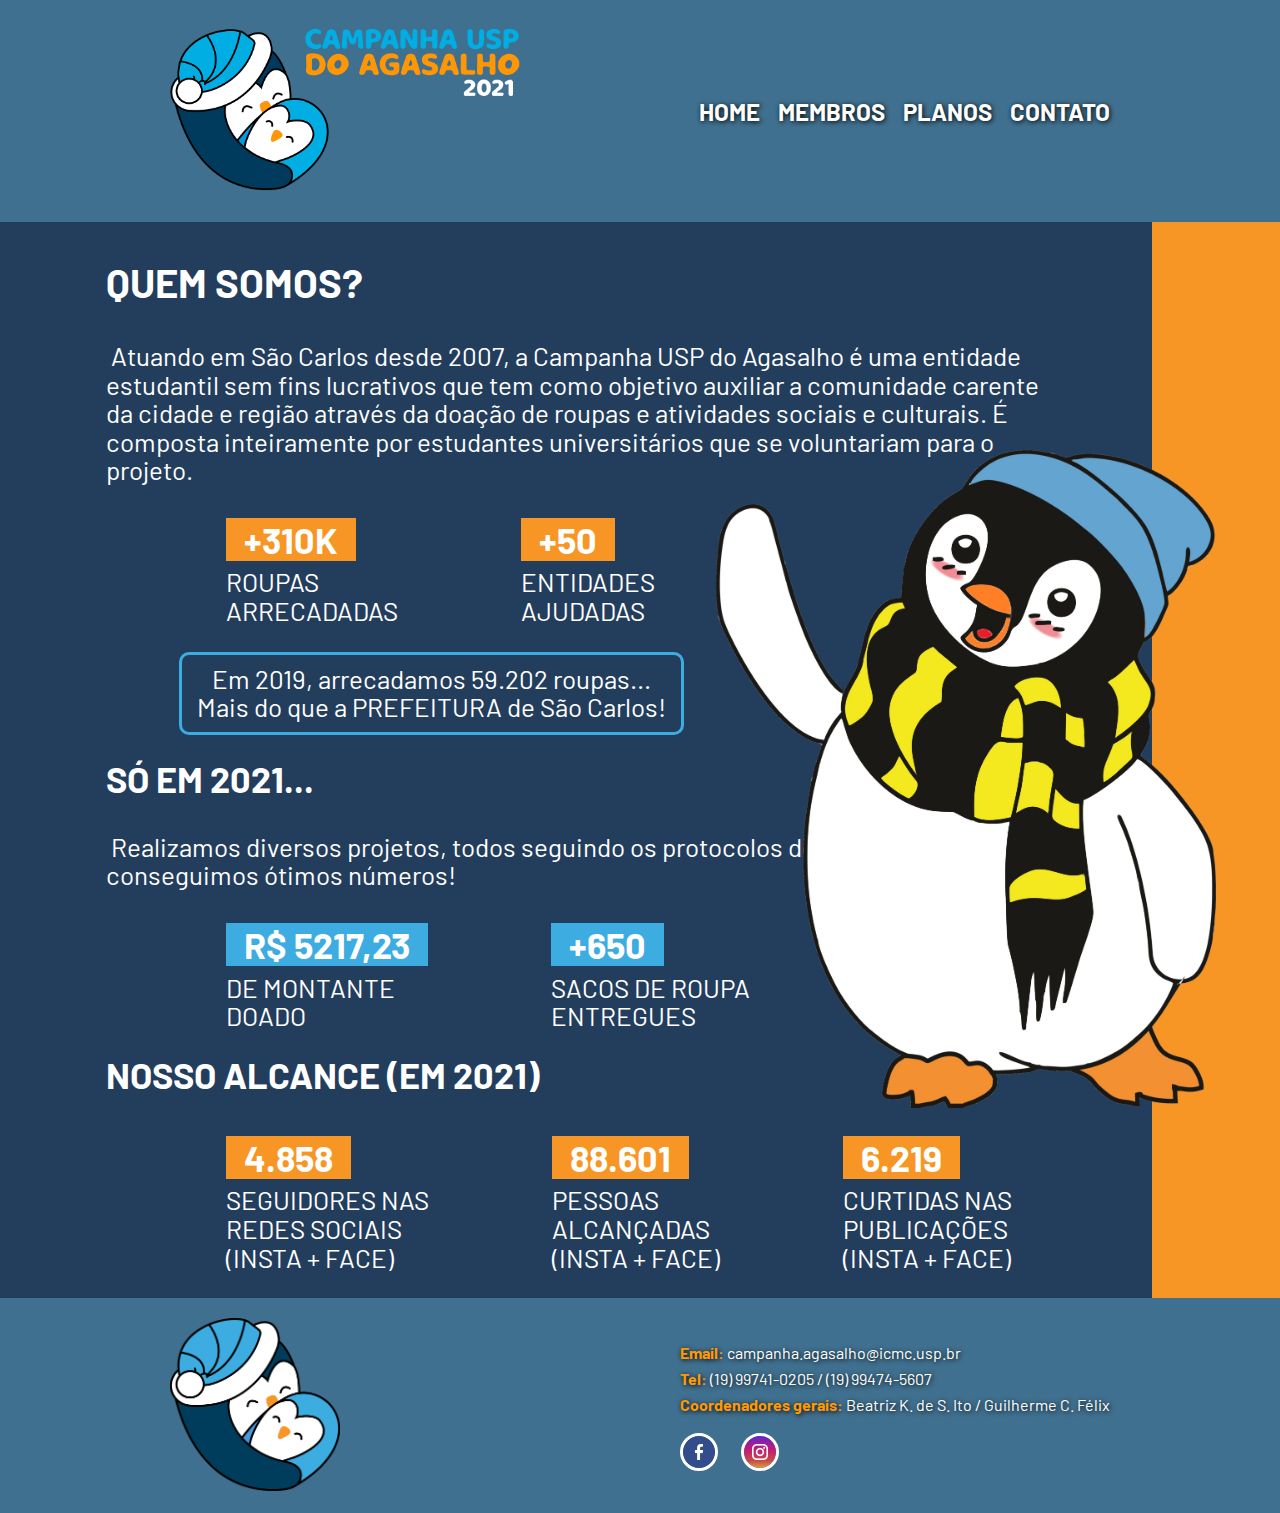
<file: index.html>
<!DOCTYPE html>

<html lang="pt-br">
    <head>
        <meta charset="UTF-8">
        <meta name="viewport" content="width=device-width">
        <title>Campanha USP do Agasalho</title>

        <link rel="stylesheet" href="reset.css">    <!-- reset do css da página (deve vir antes de qualquer outro link de estilização para que a formatação não seja limpa!)-->
        <link rel="stylesheet" href="style.css">
        <link href="https://fonts.googleapis.com/css2?family=Barlow&display=swap" rel="stylesheet">
    </head>

    <body>
        <header>
            <div class="cabecalho">
                <h1><a href="index.html"><img src="logo-cabecalho.png" alt="Logo Campanha USP do Agasalho"></a></h1>

                <nav>
                    <ul>
                        <li><a href="index.html">Home</a></li>
                        <li><a href="membros.html">Membros</a></li>
                        <li><a href="planos.html">Planos</a></li>
                        <li><a href="contato.html">Contato</a></li>
                    </ul>
                </nav>
            </div>
        </header>

        <main>
            <div>
                <div class="home-container">
                    <section class="conteudo-home"> 
                        <h1>Quem somos?</h1>
                        <p>&nbsp;Atuando em São Carlos desde 2007, a Campanha USP do
                            Agasalho é uma entidade estudantil sem fins lucrativos que tem
                            como objetivo auxiliar a comunidade carente da cidade e região
                            através da doação de roupas e atividades sociais e culturais. É
                            composta inteiramente por estudantes universitários que se
                            voluntariam para o projeto.</p>
                            
                        <p class="destaque-laranja"><strong>+310K</strong><br>Roupas<br>arrecadadas</p>
                        <p class="destaque-laranja"><strong>+50</strong><br>Entidades<br>ajudadas</p>
                        <p>Em 2019, arrecadamos 59.202 roupas...<br>Mais do que a PREFEITURA de São Carlos!</p>

                        <h2>Só em 2021...</h2>
                        <p>&nbsp;Realizamos diversos projetos, todos seguindo os protocolos
                            de saúde, e conseguimos ótimos números!</p>
                        <p class="destaque-azul"><strong>R$ 5217,23</strong><br>De montante<br>doado</p>
                        <p class="destaque-azul"><strong>+650</strong><br>Sacos de roupa<br>entregues</p>
                        <p class="destaque-azul"><strong>500</strong><br>Cobertores<br>entregues</p>

                        <h3>Nosso alcance (em 2021)</h3>
                        <p class="destaque-laranja"><strong>4.858</strong><br>Seguidores nas<br>redes sociais<br>(Insta + Face)</p>
                        <p class="destaque-laranja"><strong>88.601</strong><br>Pessoas<br>alcançadas<br>(Insta + Face)</p>
                        <p class="destaque-laranja"><strong>6.219</strong><br>Curtidas nas<br>publicações<br>(Insta + Face)</p>
                    </section>
                    
                    <div class="faixa-laranja"></div>
                    <img src="floquinho.png" alt="Mascote da campanha Floquinho" class="imagem-mascote">
                </div>
            </div>
        </main>

        <footer>
            <div class="rodape">
                <img src="logo-rodape.png" alt="Mascote Floquinho">
                <ul>
                    <li><strong>Email:</strong> campanha.agasalho@icmc.usp.br</li>
                    <li><strong>Tel:</strong> (19) 99741-0205 / (19) 99474-5607  </li>
                    <li><strong>Coordenadores gerais:</strong> Beatriz K. de S. Ito / Guilherme C. Félix</li>
                    <li>
                        <a href="https://www.facebook.com/campanhadoagasalhouspsc"><img src="facebook.png" class="logo-redes" alt="Logo do Facebook"></a>
                        <a href="https://www.instagram.com/instagasalho/"><img src="instagram.png" class="logo-redes" alt="Logo do Instagram"></a>
                    </li>
                </ul>
            </div>
        </footer>
    </body>
</html>
</file>
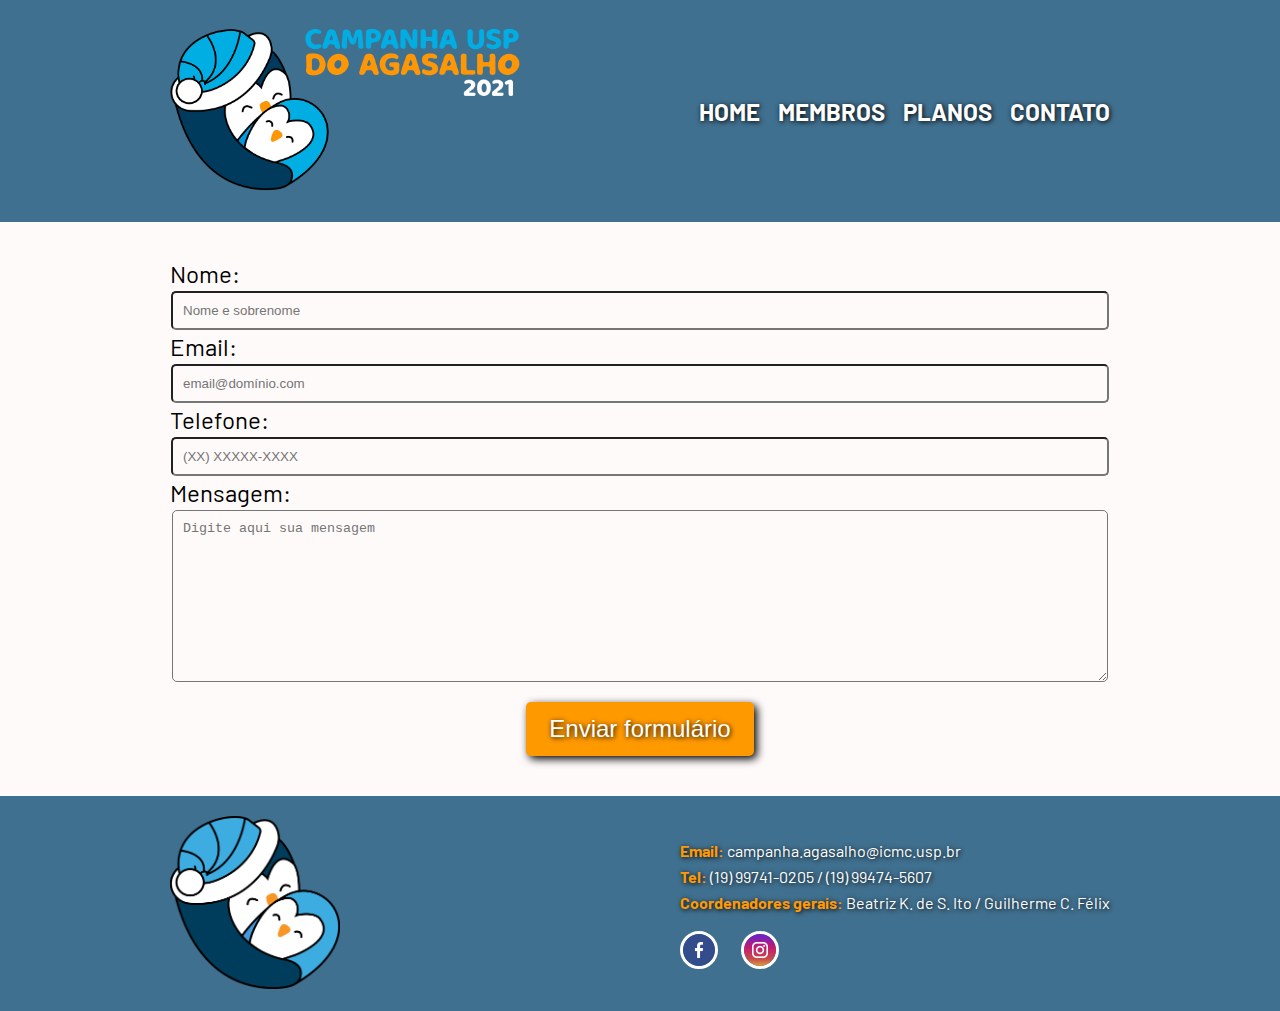
<file: contato.html>
<!DOCTYPE html>

<html lang="pt-br">
    <head>
        <meta charset="UTF-8">
        <meta name="viewport" content="width=device-width">
        <title>Campanha USP do Agasalho</title>

        <link rel="stylesheet" href="reset.css">    <!-- reset do css da página (deve vir antes de qualquer outro link de estilização para que a formatação não seja limpa!)-->
        <link rel="stylesheet" href="style.css">
        <link href="https://fonts.googleapis.com/css2?family=Barlow&display=swap" rel="stylesheet">
    </head>

    <body>
        <header>
            <div class="cabecalho">
                <h1><a href="index.html"><img src="logo-cabecalho.png" alt="Logo Campanha USP do Agasalho"></a></h1>

                <nav>
                    <ul>
                        <li><a href="index.html">Home</a></li>
                        <li><a href="membros.html">Membros</a></li>
                        <li><a href="planos.html">Planos</a></li>
                        <li><a href="contato.html">Contato</a></li>
                    </ul>
                </nav>
            </div>
        </header>

        <main>
            <form>
                <label for="nome">Nome:</label>
                <input type="text" id="nome" class="input-padrao" placeholder="Nome e sobrenome" required>

                <label for="email">Email:</label>
                <input type="email" id="email" class="input-padrao" placeholder="email@domínio.com" required>

                <label for="tel">Telefone:</label>
                <input type="tel" id="tel" class="input-padrao" placeholder="(XX) XXXXX-XXXX" required>

                <label for="mensagem">Mensagem:</label>
                <textarea cols="60" rows="10" class="input-padrao" placeholder="Digite aqui sua mensagem" required></textarea>
                
                <input type="submit" class="enviar" value="Enviar formulário">
            </form>
        </main>

        <footer>
            <div class="rodape">
                <img src="logo-rodape.png" alt="Mascote Floquinho">
                <ul>
                    <li><strong>Email:</strong> campanha.agasalho@icmc.usp.br</li>
                    <li><strong>Tel:</strong> (19) 99741-0205 / (19) 99474-5607  </li>
                    <li><strong>Coordenadores gerais:</strong> Beatriz K. de S. Ito / Guilherme C. Félix</li>
                    <li>
                        <a href="https://www.facebook.com/campanhadoagasalhouspsc"><img src="facebook.png" class="logo-redes" alt="Logo do Facebook"></a>
                        <a href="https://www.instagram.com/instagasalho/"><img src="instagram.png" class="logo-redes" alt="Logo do Instagram"></a>
                    </li>
                </ul>
            </div>
        </footer>
    </body>
</html>
</file>
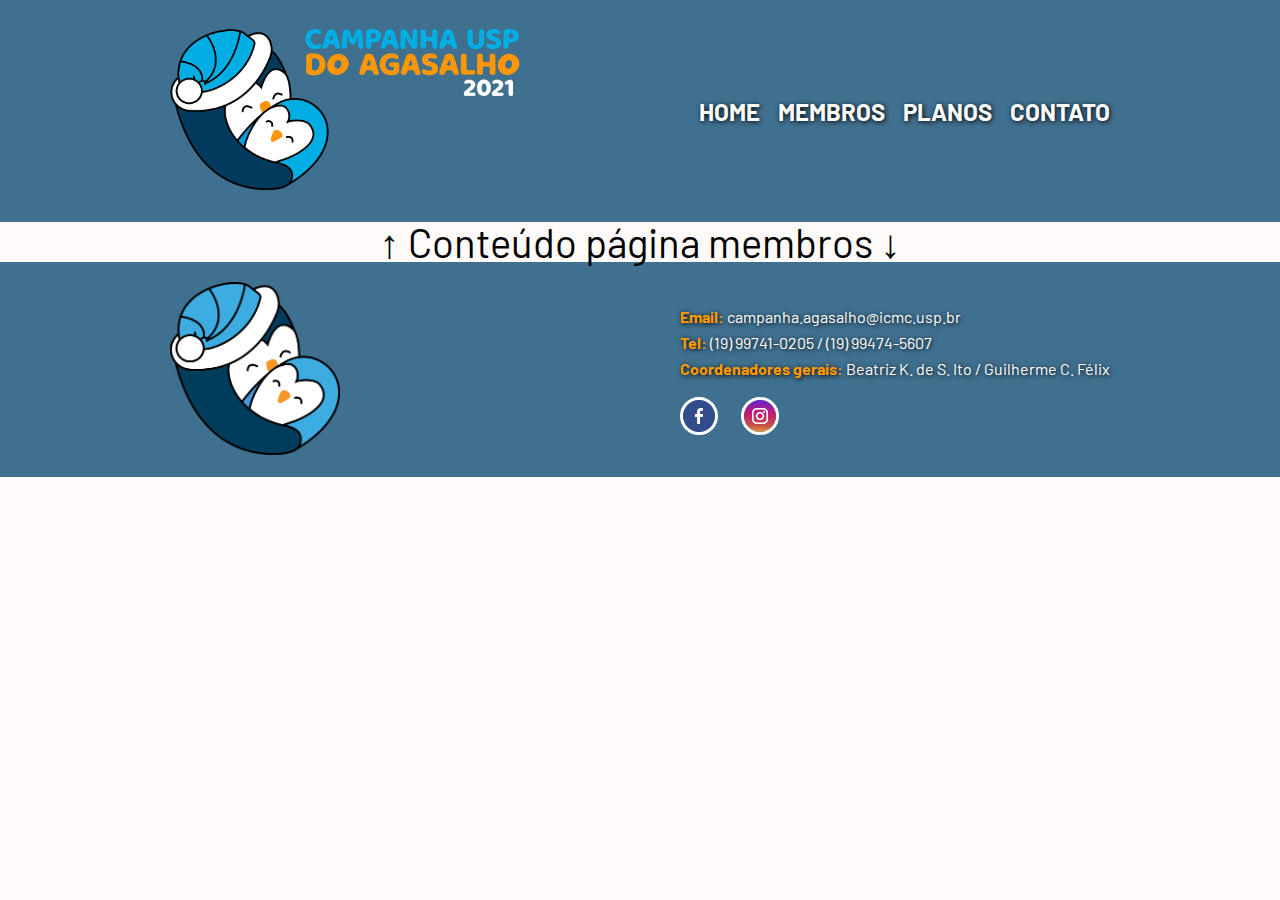
<file: membros.html>
<!DOCTYPE html>

<html lang="pt-br">
    <head>
        <meta charset="UTF-8">
        <meta name="viewport" content="width=device-width">
        <title>Campanha USP do Agasalho</title>

        <link rel="stylesheet" href="reset.css">    <!-- reset do css da página (deve vir antes de qualquer outro link de estilização para que a formatação não seja limpa!)-->
        <link rel="stylesheet" href="style.css">
        <link href="https://fonts.googleapis.com/css2?family=Barlow&display=swap" rel="stylesheet">
    </head>

    <body>
        <header>
            <div class="cabecalho">
                <h1><a href="index.html"><img src="logo-cabecalho.png" alt="Logo Campanha USP do Agasalho"></a></h1>

                <nav>
                    <ul>
                        <li><a href="index.html">Home</a></li>
                        <li><a href="membros.html">Membros</a></li>
                        <li><a href="planos.html">Planos</a></li>
                        <li><a href="contato.html">Contato</a></li>
                    </ul>
                </nav>
            </div>
        </header>

        <main>
            <p>&#8593; Conteúdo página membros &#8595;</p>
        </main>

        <footer>
            <div class="rodape">
                <img src="logo-rodape.png" alt="Mascote Floquinho">
                <ul>
                    <li><strong>Email:</strong> campanha.agasalho@icmc.usp.br</li>
                    <li><strong>Tel:</strong> (19) 99741-0205 / (19) 99474-5607  </li>
                    <li><strong>Coordenadores gerais:</strong> Beatriz K. de S. Ito / Guilherme C. Félix</li>
                    <li><a href="https://www.facebook.com/campanhadoagasalhouspsc"><img src="facebook.png" class="logo-redes" alt="Logo do Facebook"></a> <a href="https://www.instagram.com/instagasalho/"><img src="instagram.png" class="logo-redes" alt="Logo do Instagram"></a></li>
                </ul>
            </div>
        </footer>
    </body>
</html>
</file>
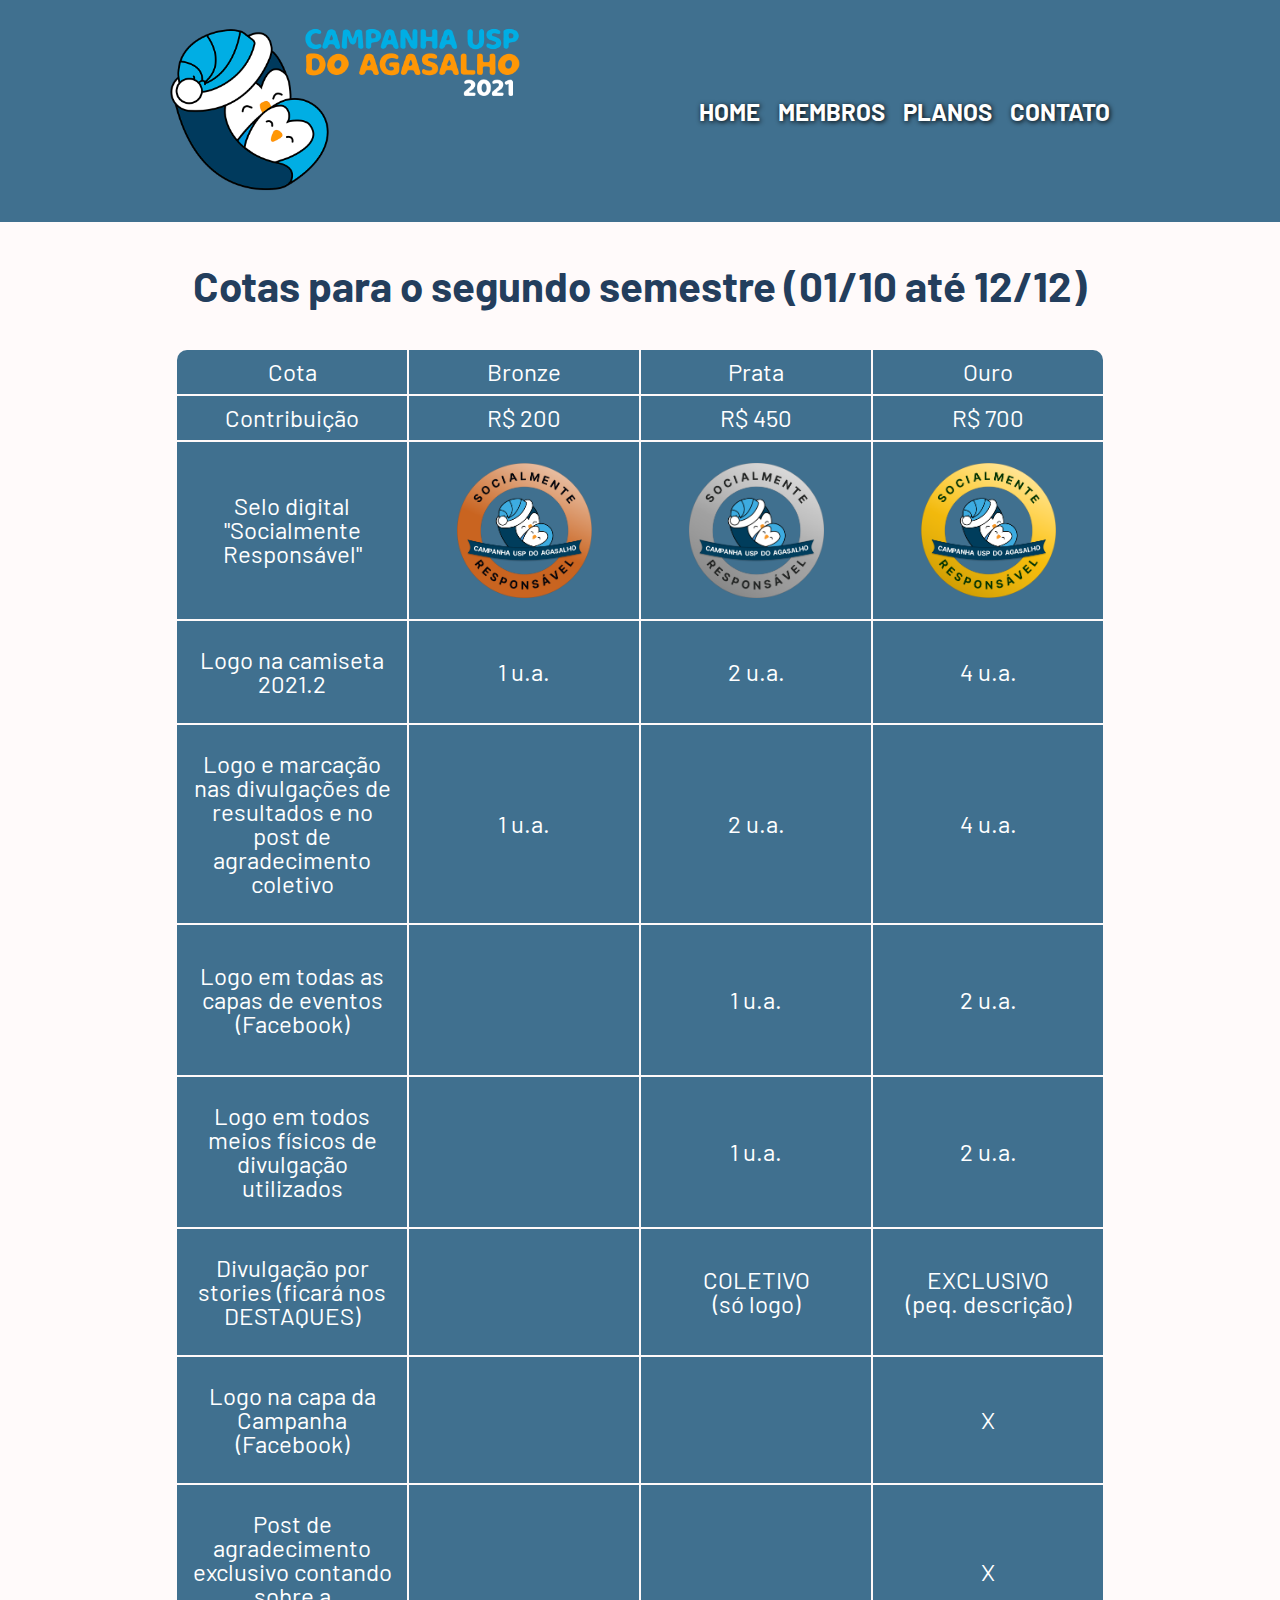
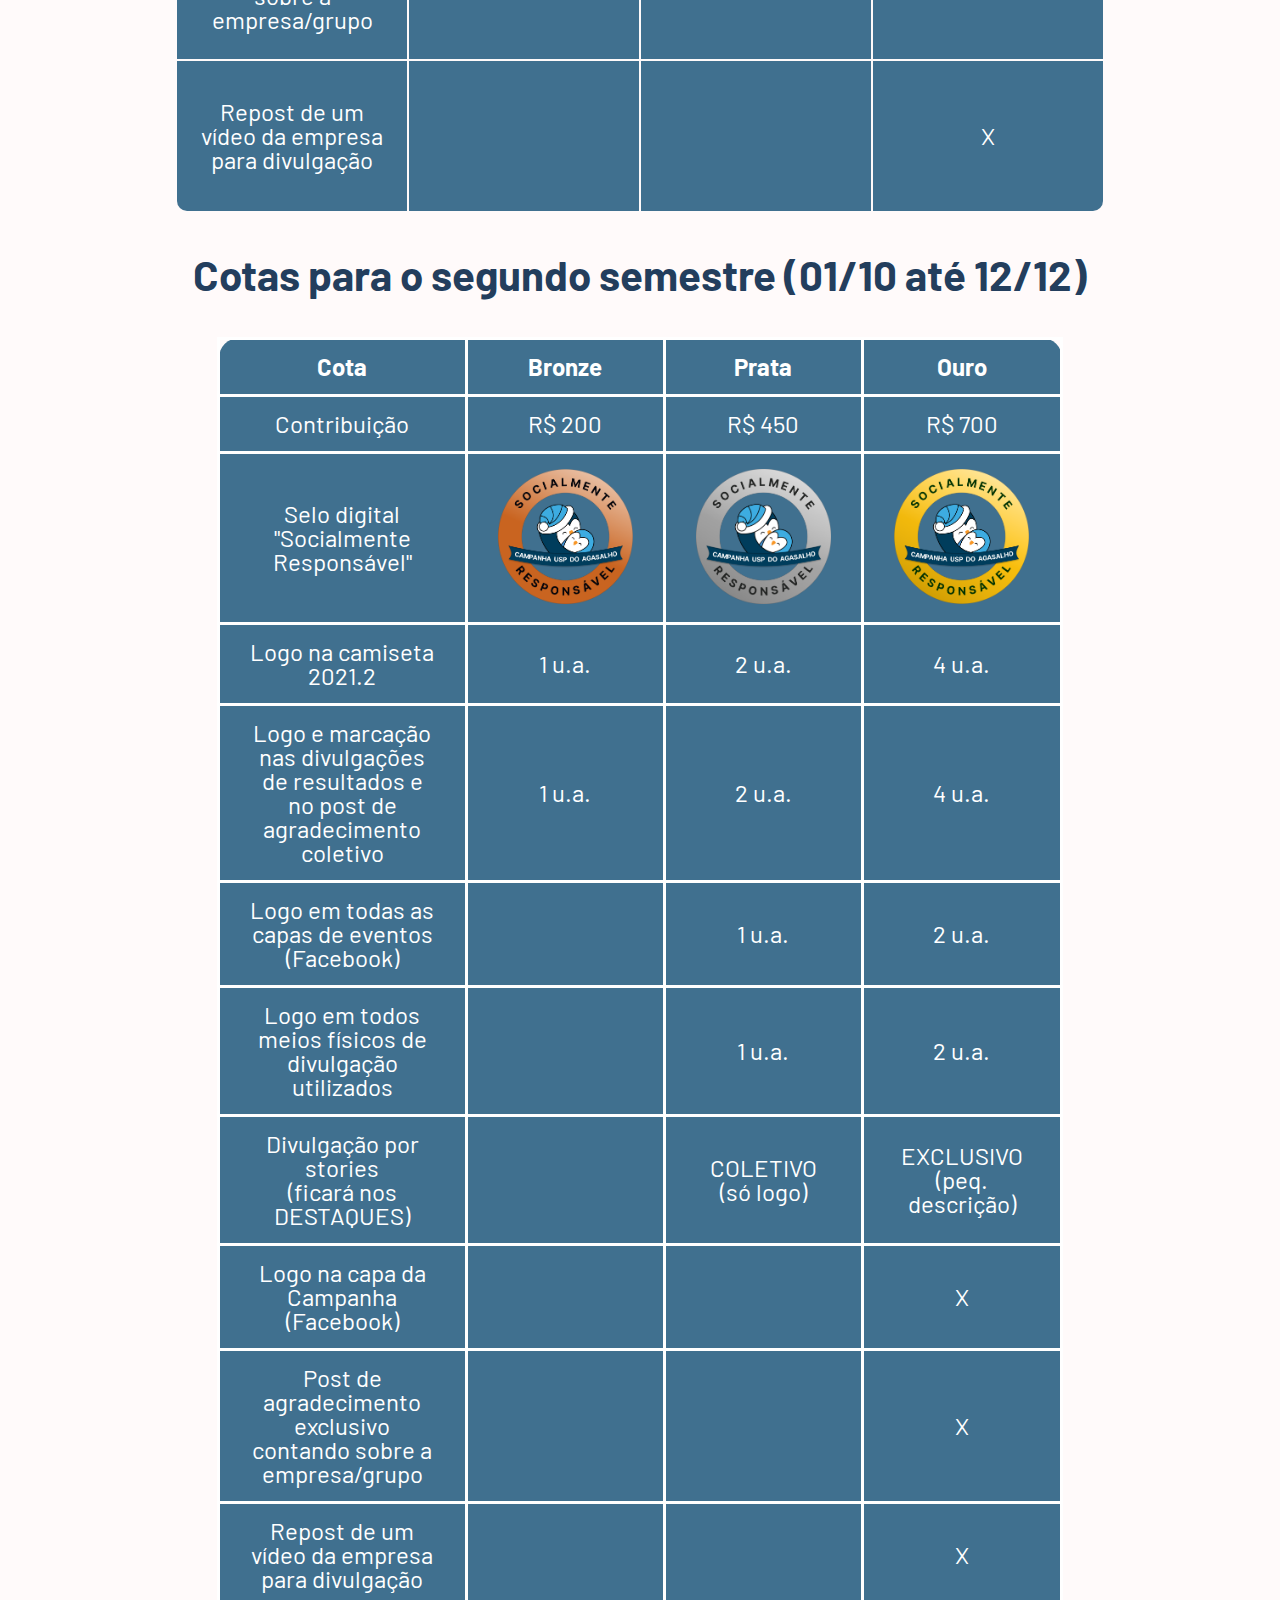
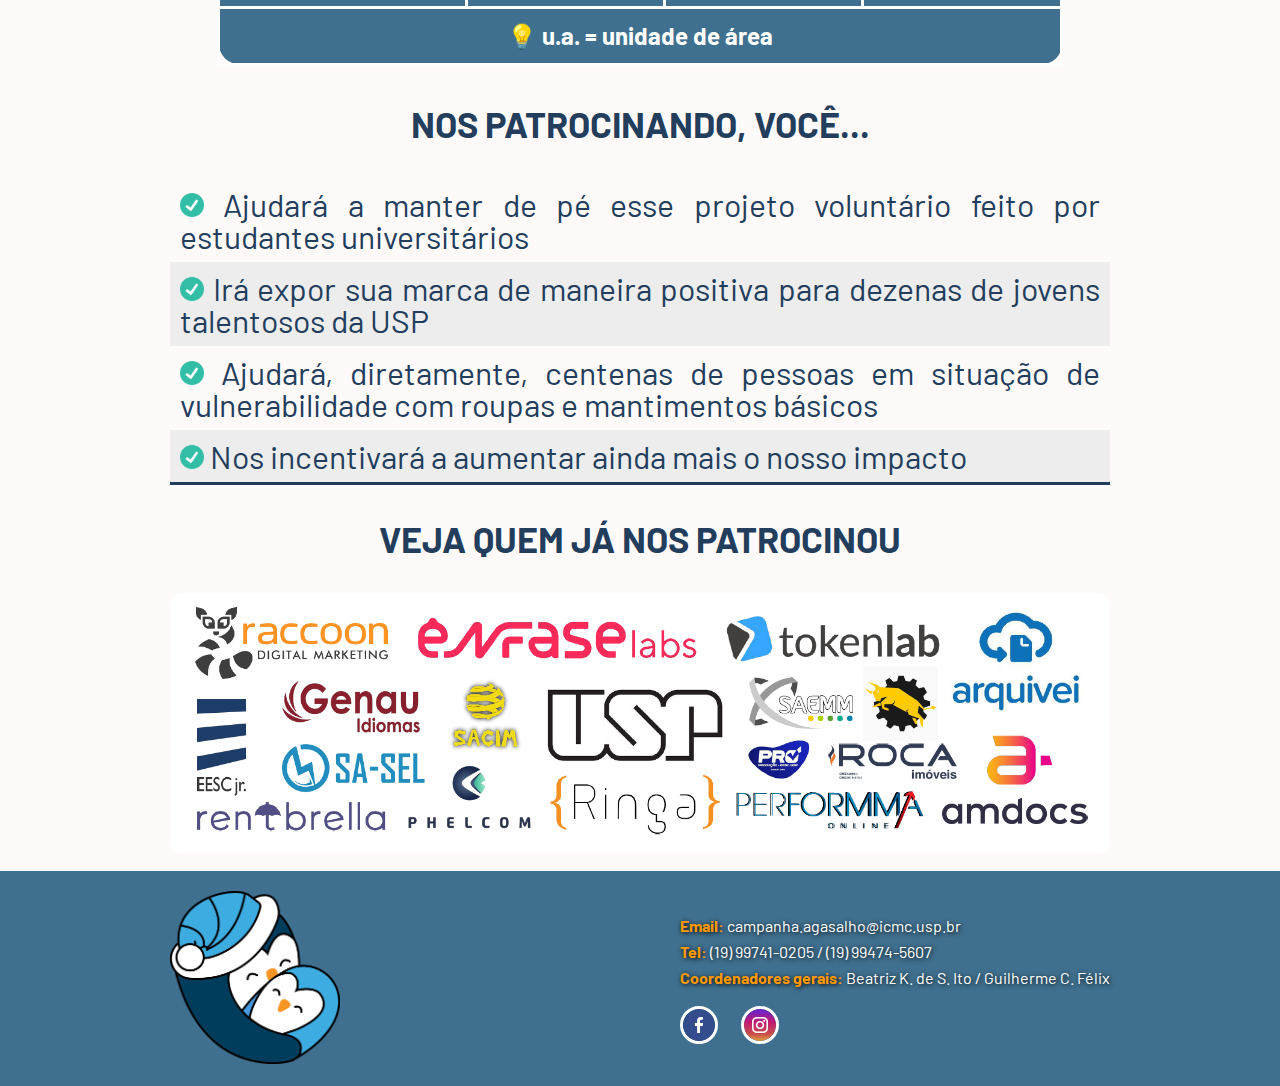
<file: planos.html>
<!DOCTYPE html>

<html lang="pt-br">
    <head>
        <meta charset="UTF-8">
        <meta name="viewport" content="width=device-width">
        <title>Campanha USP do Agasalho</title>

        <link rel="stylesheet" href="reset.css">    <!-- reset do css da página (deve vir antes de qualquer outro link de estilização para que a formatação não seja limpa!)-->
        <link rel="stylesheet" href="style.css">
        <link href="https://fonts.googleapis.com/css2?family=Barlow&display=swap" rel="stylesheet">
    </head>

    <body>
        <header>
            <div class="cabecalho">
                <h1><a href="index.html"><img src="logo-cabecalho.png" alt="Logo Campanha USP do Agasalho"></a></h1>

                <nav>
                    <ul>
                        <li><a href="index.html">Home</a></li>
                        <li><a href="membros.html">Membros</a></li>
                        <li><a href="planos.html">Planos</a></li>
                        <li><a href="contato.html">Contato</a></li>
                    </ul>
                </nav>
            </div>
        </header>

        <main>
            <div class="planos-titulo">
                <h2>Cotas para o segundo semestre (01/10 até 12/12)</h2>
                <div>
                    <div class="planos-container">
                        <div class="legenda">
                            <div>
                                <p>Cota</p>
                            </div>
                            <div>
                                <p>Contribuição</p>
                            </div>
                            <div>
                                <p>Selo digital "Socialmente Responsável"</p>
                            </div>
                            <div>
                                <p>Logo na camiseta 2021.2</p>
                            </div>
                            <div>
                                <p>Logo e marcação nas divulgações de resultados e no post de agradecimento coletivo</p>
                            </div>
                            <div>
                                <p>Logo em todas as capas de eventos (Facebook)</p>
                            </div>
                            <div>
                                <p>Logo em todos meios físicos de divulgação utilizados</p>
                            </div>
                            <div>
                                <p>Divulgação por stories (ficará nos DESTAQUES)</p>
                            </div>
                            <div>
                                <p>Logo na capa da Campanha (Facebook)</p>
                            </div>
                            <div>
                                <p>Post de agradecimento exclusivo contando sobre a empresa/grupo</p>
                            </div>
                            <div>
                                <p>Repost de um vídeo da empresa para divulgação</p>
                            </div>
                        </div>
                        <div class="plano-bronze">
                            <div>
                                <p>Bronze</p>
                            </div>
                            <div>
                                <p>R$ 200</p>
                            </div>
                            <div>
                                <img width="135" src="bronze.png" alt="Selo de responsabilidade social bronze">
                            </div>
                            <div>
                                <p>1 u.a.</p>
                            </div>
                            <div>
                                <p>1 u.a.</p>
                            </div>
                            <div></div>
                            <div></div>
                            <div></div>
                            <div></div>
                            <div></div>
                            <div></div>
                        </div>
                        <div class="plano-prata">
                            <div>
                                <p>Prata</p>
                            </div>
                            <div>
                                <p>R$ 450</p>
                            </div>
                            <div>
                                <img width="135" src="prata.png" alt="Selo de responsabilidade social prata">
                            </div>
                            <div>
                                <p>2 u.a.</p>
                            </div>
                            <div>
                                <p>2 u.a.</p>
                            </div>
                            <div>
                                <p>1 u.a.</p>
                            </div>
                            <div>
                                <p>1 u.a.</p>
                            </div>
                            <div>
                                <p>COLETIVO<br>(só logo)</p>
                            </div>
                            <div></div>
                            <div></div>
                            <div></div>
                        </div>
                        <div class="plano-ouro">
                            <div>
                                <p>Ouro</p>
                            </div>
                            <div>
                                <p>R$ 700</p>
                            </div>
                            <div>
                                <img width="135" src="ouro.png" alt="Selo de responsabilidade social ouro">
                            </div>
                            <div>
                                <p>4 u.a.</p>
                            </div>
                            <div>
                                <p>4 u.a.</p>
                            </div>
                            <div>
                                <p>2 u.a.</p>
                            </div>
                            <div>
                                <p>2 u.a.</p>
                            </div>
                            <div>
                                <p>EXCLUSIVO<br>(peq. descrição)</p>
                            </div><div>
                                <p>X</p>
                            </div>
                            <div>
                                <p>X</p>
                            </div>
                            <div>
                                <p>X</p>
                            </div>
                        </div>
                    </div>
                </div>
            </div>
            
            <section class="planos">
                <h2>Cotas para o segundo semestre (01/10 até 12/12)</h2>
                <table>
                    <thead>
                        <tr>
                            <th>Cota</th>
                            <th class="bronze">Bronze</th>
                            <th class="prata">Prata</th>
                            <th class="ouro">Ouro</th>
                        </tr>
                    </thead>
                    <tbody>
                        <tr>
                            <td>Contribuição</td>
                            <td class="bronze">R$ 200</td>
                            <td class="prata">R$ 450</td>
                            <td class="ouro">R$ 700</td>
                        </tr>
                        <tr>
                            <td>Selo digital "Socialmente Responsável"</td>
                            <td class="bronze"><img src="bronze.png" alt="Selo de responsabilidade social bronze"></td>
                            <td class="prata"><img src="prata.png" alt="Selo de responsabilidade social prata"></td>
                            <td class="ouro"><img src="ouro.png" alt="Selo de responsabilidade social ouro"></td>
                        </tr>
                        <tr>
                            <td>Logo na camiseta 2021.2</td>
                            <td class="bronze">1 u.a.</td>
                            <td class="prata">2 u.a.</td>
                            <td class="ouro">4 u.a.</td>
                        </tr>
                        <tr>
                            <td>Logo e marcação nas divulgações de resultados e no post de agradecimento coletivo</td>
                            <td class="bronze">1 u.a.</td>
                            <td class="prata">2 u.a.</td>
                            <td class="ouro">4 u.a.</td>
                        </tr>
                        <tr>
                            <td>Logo em todas as capas de eventos (Facebook)</td>
                            <td class="bronze"></td>
                            <td class="prata">1 u.a.</td>
                            <td class="ouro">2 u.a.</td>
                        </tr>
                        <tr>
                            <td>Logo em todos meios físicos de divulgação utilizados</td>
                            <td class="bronze"></td>
                            <td class="prata">1 u.a.</td>
                            <td class="ouro">2 u.a.</td>
                        </tr>
                        <tr>
                            <td>Divulgação por stories <br>(ficará nos DESTAQUES)</td>
                            <td class="bronze"></td>
                            <td class="prata">COLETIVO <br>(só logo)</td>
                            <td class="ouro">EXCLUSIVO <br>(peq. descrição)</td>
                        </tr>
                        <tr>
                            <td>Logo na capa da Campanha (Facebook)</td>
                            <td class="bronze"></td>
                            <td class="prata"></td>
                            <td class="ouro">X</td>
                        </tr>
                        <tr>
                            <td>Post de agradecimento exclusivo contando sobre a empresa/grupo</td>
                            <td class="bronze"></td>
                            <td class="prata"></td>
                            <td class="ouro">X</td>
                        </tr>
                        <tr>
                            <td>Repost de um vídeo da empresa para divulgação</td>
                            <td class="bronze"></td>
                            <td class="prata"></td>
                            <td class="ouro">X</td>
                        </tr>
                    </tbody>
                    <tfoot>
                        <tr>
                            <th colspan="4">&#128161; u.a. = unidade de área</th>
                        </tr>
                    </tfoot>
                </table>
                
            </section>
            <section class="beneficios">
                <h3>Nos patrocinando, você...</h3>
                <ul>
                    <li><img src="check.png" alt="Símbolo de checado"> Ajudará a manter de pé esse projeto voluntário feito por estudantes universitários</li>
                    <li><img src="check.png" alt="Símbolo de checado"> Irá expor sua marca de maneira positiva para dezenas de jovens talentosos da USP</li>
                    <li><img src="check.png" alt="Símbolo de checado"> Ajudará, diretamente, centenas de pessoas em situação de vulnerabilidade com roupas e mantimentos básicos</li>
                    <li><img src="check.png" alt="Símbolo de checado"> Nos incentivará a aumentar ainda mais o nosso impacto</li>
                </ul>
            </section>

            <div class="patrocinadores">
                <h4>Veja quem já nos patrocinou</h4>
                <img src="patrocinadores.png" alt="Patrocinadores da campanha">
            </div>

        </main>

        <footer>
            <div class="rodape">
                <img src="logo-rodape.png" alt="Mascote Floquinho">
                <ul>
                    <li><strong>Email:</strong> campanha.agasalho@icmc.usp.br</li>
                    <li><strong>Tel:</strong> (19) 99741-0205 / (19) 99474-5607  </li>
                    <li><strong>Coordenadores gerais:</strong> Beatriz K. de S. Ito / Guilherme C. Félix</li>
                    <li>
                        <a href="https://www.facebook.com/campanhadoagasalhouspsc"><img src="facebook.png" class="logo-redes" alt="Logo do Facebook"></a>
                        <a href="https://www.instagram.com/instagasalho/"><img src="instagram.png" class="logo-redes" alt="Logo do Instagram"></a>
                    </li>
                </ul>
            </div>
        </footer>
    </body>
</html>
</file>
<file: style.css>
body {
    font-family: 'Barlow', sans-serif;
    background: #FFFAFA;
}

/* estilização cabeçalho */

header {
    background: #40708F;
    padding: 20px 0;
}

.cabecalho {
    width: 940px;
    margin: 0 auto;
    position: relative;
}

.cabecalho h1 img {
    width: 350px;
    opacity: 1;
    transition: 400ms;
}

.cabecalho h1 img:hover {
    opacity: 0.5;
    transform: scale(1.15);
}

nav {
    position: absolute;
    top: 80px;
    right: 0;
}

nav li {
    display: inline;
    text-transform: uppercase;
    font-size: 24px;
    color: #FFFFFF;
    font-weight: bold;
    margin: 0 0 0 15px;
}

nav a {
    text-decoration: none;
    color: #FFFFFF;
    text-shadow: 1px 1px 5px #000000 ;
    transition: 400ms;
}

nav a:hover {
    color: #3DACE1;
}

nav a:active {
    color: #233E5D;
}

main p {
    text-align: center;
    font-size: 40px;
}

/* estilização rodapé */

footer {
    background: #40708F;
    padding: 20px 0;
}

.rodape {
    width: 940px;
    margin: 0 auto;
    position: relative;
}

.rodape img {
    width: 170px;
}

.rodape ul {
    position: absolute;
    right: 0px;
    top: 22px;
}

.rodape li {
    color: #FFFFFF;
    font-size: 16px;
    margin: auto 0;
    padding: 5px 0;
    text-shadow: 1px 1px 5px #000000;
    transition: 1s;
}

.rodape li strong {
    font-weight: bold;
    color: #FF9900;
}

.rodape li:last-child {
    margin: 10px 0 0 0;
    font-size: 14px;
}

.rodape .logo-redes {
    width: 32px;
    margin: 0 20px 0 0;
    border: 3px solid #FFFFFF;
    border-radius: 100px;
    transition: 400ms;
}

.rodape .logo-redes:hover {
    transform: scale(1.1);
}

.rodape .logo-redes:active {
    opacity: 0.5;
}

/* estilização da página home */

.home-container {
    background: #233E5D;
    display: flex;
}

.conteudo-home {
    width: 940px;
    margin: 0 auto;
    position: relative;
}

.conteudo-home h1 {
    text-transform: uppercase;
    font-size: 40px;
    color: #FFFFFF;
    font-weight: bold;
    margin: 0 0 1em 0;
    padding: 1em 0 0 0;
}

.conteudo-home p {
    font-size: 26px;
    color: #FFFFFF;
    text-align: left;
    padding: 0 0 1em 0;
    line-height: 1.1;
}

.destaque-laranja {
    display: inline-block;
    margin: 0 0 0 120px;
    text-transform: uppercase;
    transition: 400ms;
}

.destaque-laranja:hover {
    transform: scale(1.1);
}

.destaque-laranja strong {
    font-size: 36px;
    font-weight: bold;
    background: #F89625;
    padding: 0 18px;
    line-height: 1.6;
}

.conteudo-home p:nth-of-type(4) {
    text-align: center;
    border: solid 3px #3DACE1;
    display: inline-block;
    border-radius: 10px;
    padding: 10px 15px;
    margin: 0 0 1em 2.8em;
    transition: 400ms;
}

.conteudo-home p:nth-of-type(4):hover {
    transform: scale(1.1);
}

.conteudo-home h2 {
    text-transform: uppercase;
    font-size: 36px;
    color: #FFFFFF;
    font-weight: bold;
    padding: 0 0 1em 0;
}

.destaque-azul {
    display: inline-block;
    margin: 0 0 0 120px;
    text-transform: uppercase;
    transition: 400ms;
}

.destaque-azul:hover {
    transform: scale(1.1);
}

.destaque-azul strong {
    font-size: 36px;
    font-weight: bold;
    background: #3DACE1;
    padding: 0 18px;
    line-height: 1.6;
}

.conteudo-home h3 {
    text-transform: uppercase;
    font-size: 36px;
    color: #FFFFFF;
    font-weight: bold;
    padding: 0 0 1em 0;
}

.faixa-laranja {
    display: inline-block;
    background: #F89625;
    width: 10%;
    height: 1076px;
    right: 0;
}

.imagem-mascote {
    width: 500px;
    position: absolute;
    right: 5%;
    top: 450px;
    transition: 1s;
}

.imagem-mascote:hover {
    transform: scale(1.1);
}

/* estilização da página de planos */

.planos {
    width: 940px;
    margin: 40px auto;
}

.planos h2 {
    text-align: center;
    font-size: 42px;
    font-weight: bold;
    color: #233E5D;
    padding: 0 0 1em 0;
}

table {
    width: 90%;
    margin: 0px auto;
}

table th,
table td {
    border: solid 3px #FFFFFF;
    background: #40708F;
    text-align: center;
    vertical-align: middle;
    font-size: 24px;
    color: #FFFFFF;
    padding: 15px 30px;
    transition: 400ms;
}

table th {
    font-weight: bold;
}

table thead th:nth-of-type(1) {
    border-radius: 20px 0 0 0;
}

table thead th:nth-of-type(4) {
    border-radius: 0 20px 0 0;
}

table tfoot th {
    border-radius: 0 0 20px 20px;
}

table img {
    width: 135px;
}

.bronze:hover {
    font-weight: bold;
    background: #A97142;
    box-shadow: 0px 0px 250px #A97142;
}

.prata:hover { 
    font-weight: bold;
    background: #AAA9AD;
    box-shadow: 0px 0px 250px #AAA9AD;
}

.ouro:hover { 
    font-weight: bold;
    background: #D4AF37;
    box-shadow: 0px 0px 250px #D4AF37;
}

.beneficios {
    width: 940px;
    margin: 0 auto;
}

.beneficios h3 {
    text-align: center;
    font-size: 36px;
    font-weight: bold;
    color: #233E5D;
    text-transform: uppercase;
    padding: 0 0 1em 0;
}

.beneficios ul {
    margin: 0 auto 1em auto;
}

.beneficios li {
    display: block;
    font-size: 32px;
    color: #233E5D;
    padding: 10px 10px;
    text-align: justify;
}

.beneficios ul>:nth-child(even) {
    background: #EDEDED;
}

.beneficios ul:last-child {
    border-bottom: 3px solid #233E5D;
}

.beneficios img {
    width: 24px;
}

.patrocinadores {
    width: 940px;
    margin: 0 auto;
}

.patrocinadores h4 {
    text-align: center;
    font-size: 36px;
    color: #233E5D;
    font-weight: bold;
    text-transform: uppercase;
    margin: 1em 0 1em 0;
}

.patrocinadores img {
    width: 940px;
    justify-content: center;
    border-radius: 10px;
    margin: 0 0 1em 0;
}

/*  estilização da página de contato    */

form {
    width: 940px;
    margin: 40px auto;
}

form label {
    display: block;
    font-size: 24px;
}

.input-padrao {
    display: block;
    margin: 5px auto;
    padding: 10px;
    width: calc(100% - 26px);
    border-radius: 5px;
    background: #FFFAFA;
}

form .enviar {
    display: block;
    margin: 20px auto;
}

.enviar {
    font-size: 24px;
    color: #FFFFFF;
    background: #FF9900;
    border: 3px solid #FF9900;
    border-radius: 5px;
    padding: 10px 20px;
    margin: 10px auto;
    box-shadow: 3px 3px 8px #000000;
    text-shadow: 1px 1px 5px #000000;
    transition: 400ms;
}

.enviar:hover {
    background: darkorange;
    border: 3px solid darkorange;
    transform: scale(1.05);
}

.enviar:active {
    background: orangered;
    border: 3px solid orangered;
}

@media screen and (max-width: 480px) {
    .cabecalho,
    .rodape {
        width: auto;
    }

    header {
        text-align: center;
    }

    .cabecalho h1 img:hover {
        transform: scale(1.05);
    }

    nav {
        position: static;
        margin: 1em 0 1em 0;
    }

    .rodape {
        text-align: center;
    }

    .rodape img {
        margin: 5px 0 5px 0;
    }

    .rodape ul {
        position: static;
        margin: 1em 0 0 0;
    }
}

/* estilização tabela feita por divs */

.planos-titulo h2 {
    text-align: center;
    font-size: 42px;
    font-weight: bold;
    color: #233E5D;
    padding: 1em 0 1em 0;
}

.planos-container {
    width: 940px;
    margin: 0 auto;
    justify-content: center;
    display: flex;
}

.planos-container div div {
    background: #40708F;
    margin: 2px 1px;
    padding: 10px 15px;
    display: flex;
    align-items: center;
    justify-content: center;
    width: 200px;
    transition: 1s;
}

.legenda div:first-child {
    border-radius: 10px 0 0 0;
}

.legenda div:last-child {
    border-radius: 0 0 0 10px;
}

.plano-ouro div:first-child {
    border-radius: 0 10px 0 0;
}

.plano-ouro div:last-child {
    border-radius: 0 0 10px 0;;
}

.planos-container div div p {
    color: #FFFFFF;
    font-size: 24px;
}

.plano-ouro:hover div {
    font-weight: bold;
    background: #D4AF37;
    box-shadow: 0px 0px 180px #D4AF37;
}

.plano-prata:hover div { 
    font-weight: bold;
    background: #AAA9AD;
    box-shadow: 0px 0px 180px #AAA9AD;
}

.plano-bronze:hover div {
    font-weight: bold;
    background: #A97142;
    box-shadow: 0px 0px 180px #A97142;
}

.planos-container div div:nth-of-type(3) {
    height: 157px;
}

.planos-container div div:nth-of-type(4) {
    height: 82px;
}

.planos-container div div:nth-of-type(5) {
    height: 178px;
}

.planos-container div div:nth-of-type(6) {
    height: 130px;
}

.planos-container div div:nth-of-type(7) {
    height: 130px;
}

.planos-container div div:nth-of-type(8) {
    height: 106px;
}

.planos-container div div:nth-of-type(9) {
    height: 106px;
}

.planos-container div div:nth-of-type(10) {
    height: 154px;
}

.planos-container div div:nth-of-type(11) {
    height: 130px;
}
</file>
